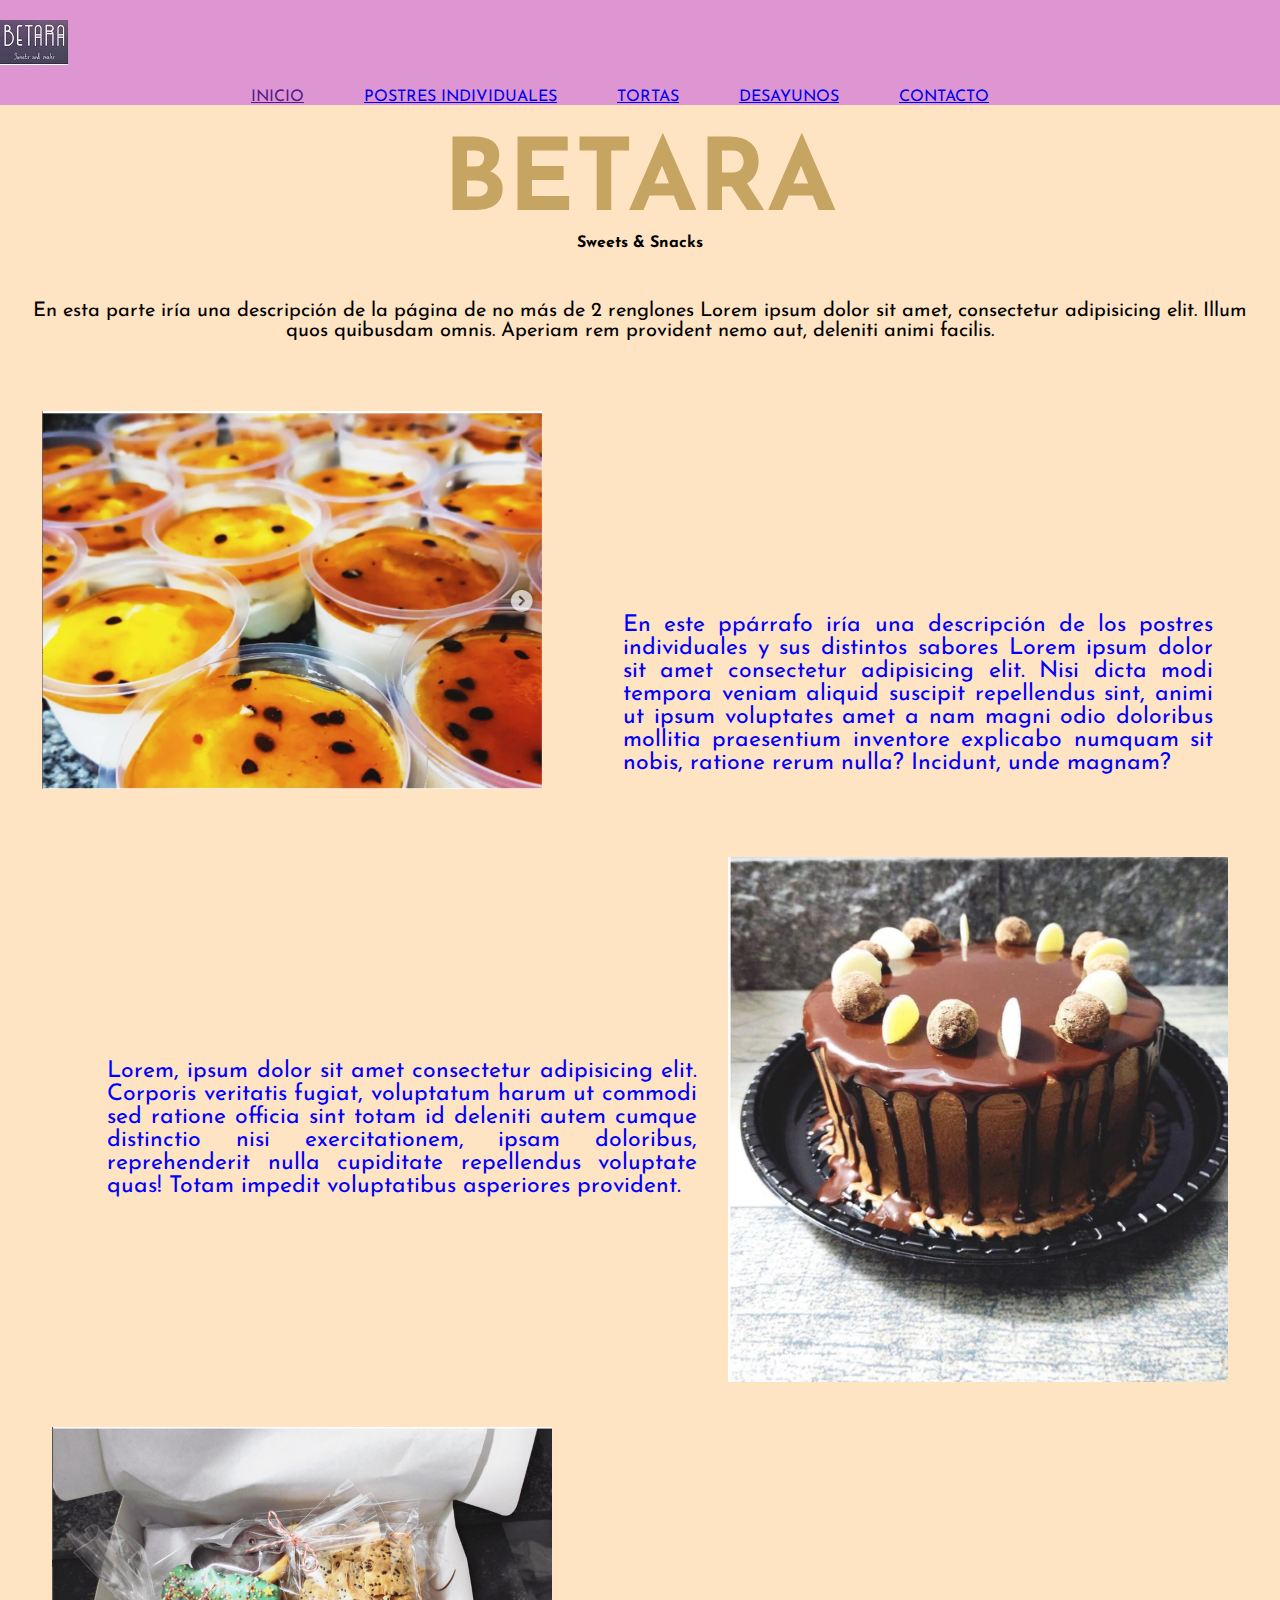
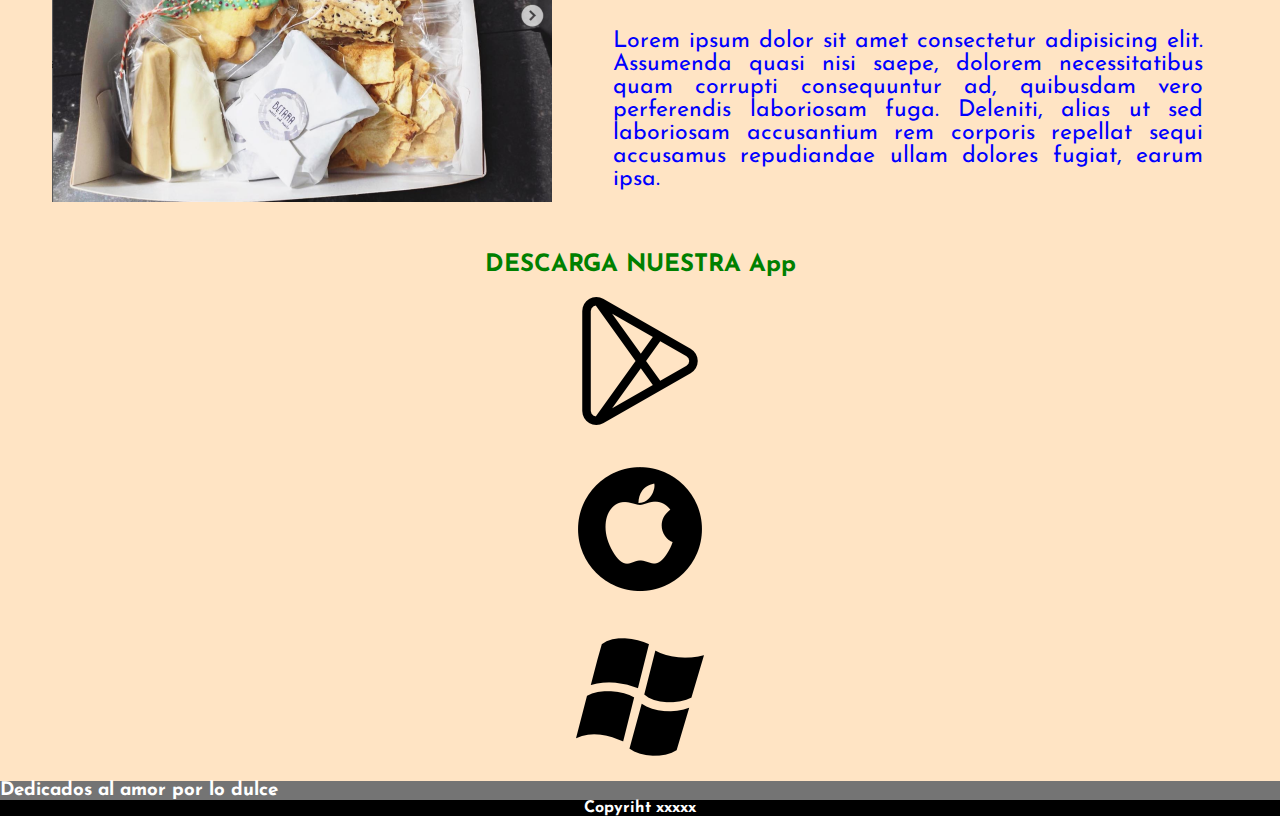
<file: index.html>
<!DOCTYPE html>
<html lang="es">
  <head>
    <meta charset="UTF-8" />
    <meta http-equiv="X-UA-Compatible" content="IE=edge" />
    <meta name="viewport" content="width=device-width, initial-scale=1.0" />
    <link
      rel="shortcut icon"
      href="imagenes/pasteleria.png"
      type="image/x-icon"
    />
    <!-- Fontawesome -->
    <link
      rel="stylesheet"
      href="https://cdnjs.cloudflare.com/ajax/libs/font-awesome/6.3.0/css/all.min.css"
      integrity="sha512-SzlrxWUlpfuzQ+pcUCosxcglQRNAq/DZjVsC0lE40xsADsfeQoEypE+enwcOiGjk/bSuGGKHEyjSoQ1zVisanQ=="
      crossorigin="anonymous"
      referrerpolicy="no-referrer"
    />
    <link rel="stylesheet" href="css/style.css" />
    <link
      href="https://fonts.googleapis.com/css2?family=Josefin+Sans:ital,wght@0,400;1,700&display=swap"
      rel="stylesheet"
    />
    <title>Betara</title>
  </head>
  <body id="fondo.pantalla">
    <header id="header_inicio">
      <a href="">
        <img src="imagenes/Logo-Betara.jpg" alt="Logo de Betara" />
      </a>
      <nav>
        <ul class="nav_list">
          <li><a href="">Inicio</a></li>
          <li><a href="pages/individuales.html">Postres Individuales</a></li>
          <li><a href="pages/tortas.html">Tortas</a></li>
          <li><a href="pages/desayunos.html">Desayunos</a></li>
          <li><a href="pages/contacto.html">Contacto</a></li>
        </ul>
      </nav>
    </header>
    <main>
      <section>
        <h1 class="titulo_betara">Betara</h1>
        <h4>Sweets & Snacks</h4>
        <section>
          <p class="parrafo-1">
            En esta parte iría una descripción de la página de no más de 2
            renglones Lorem ipsum dolor sit amet, consectetur adipisicing elit.
            Illum quos quibusdam omnis. Aperiam rem provident nemo aut, deleniti
            animi facilis.
          </p>
        </section>
        <div class="contenedor">
          <img
            class="imagen_izq"
            src="imagenes/foto_individual_maracuya.png"
            alt="Postre Maracuyá"
          />
          <p class="contenedor-1">
            En este ppárrafo iría una descripción de los postres individuales y
            sus distintos sabores Lorem ipsum dolor sit amet consectetur
            adipisicing elit. Nisi dicta modi tempora veniam aliquid suscipit
            repellendus sint, animi ut ipsum voluptates amet a nam magni odio
            doloribus mollitia praesentium inventore explicabo numquam sit
            nobis, ratione rerum nulla? Incidunt, unde magnam?
          </p>
        </div>
        <div class="contenedor">
          <p class="contenedor-1">
            Lorem, ipsum dolor sit amet consectetur adipisicing elit. Corporis
            veritatis fugiat, voluptatum harum ut commodi sed ratione officia
            sint totam id deleniti autem cumque distinctio nisi exercitationem,
            ipsam doloribus, reprehenderit nulla cupiditate repellendus
            voluptate quas! Totam impedit voluptatibus asperiores provident.
          </p>
          <img
            src="imagenes/foto_torta_chocolate.png"
            alt="Torta de Chocolate"
          />
        </div>
        <div class="contenedor">
          <img src="imagenes/foto_desayuno1.png" alt="Desayuno 1" />
          <p class="contenedor-1">
            Lorem ipsum dolor sit amet consectetur adipisicing elit. Assumenda
            quasi nisi saepe, dolorem necessitatibus quam corrupti consequuntur
            ad, quibusdam vero perferendis laboriosam fuga. Deleniti, alias ut
            sed laboriosam accusantium rem corporis repellat sequi accusamus
            repudiandae ullam dolores fugiat, earum ipsa.
          </p>
        </div>
      </section>
      <section class="imagenes-descargas">
        <h2>DESCARGA NUESTRA App</h2>
        <img src="imagenes/play-store (1).png" alt="Descarga Playstore" />
        <img src="imagenes/apple.png" alt="Descarga Apple" />
        <img src="imagenes/windows-logo.png" alt="Descarga Windows" />
      </section>
    </main>
    <footer>
      <div class="footer-1">
        <h3>Dedicados al amor por lo dulce</h3>
      </div>
      <div class="footer-3">
        <h4>Copyriht xxxxx</h4>
      </div>
      <div id="footer-2">
        <a href="https://www.instagram.com/betara.uy/" target="_blank"
          ><i class="fa-brands fa-instagram"></i
        ></a>
        <a href="https://m.facebook.com/" target="_blank"
          ><i class="fa-brands fa-square-facebook"></i
        ></a>
        <a href=""><i class="fa-brands fa-square-whatsapp"></i></a>
      </div>
    </footer>
  </body>
</html>
</file>
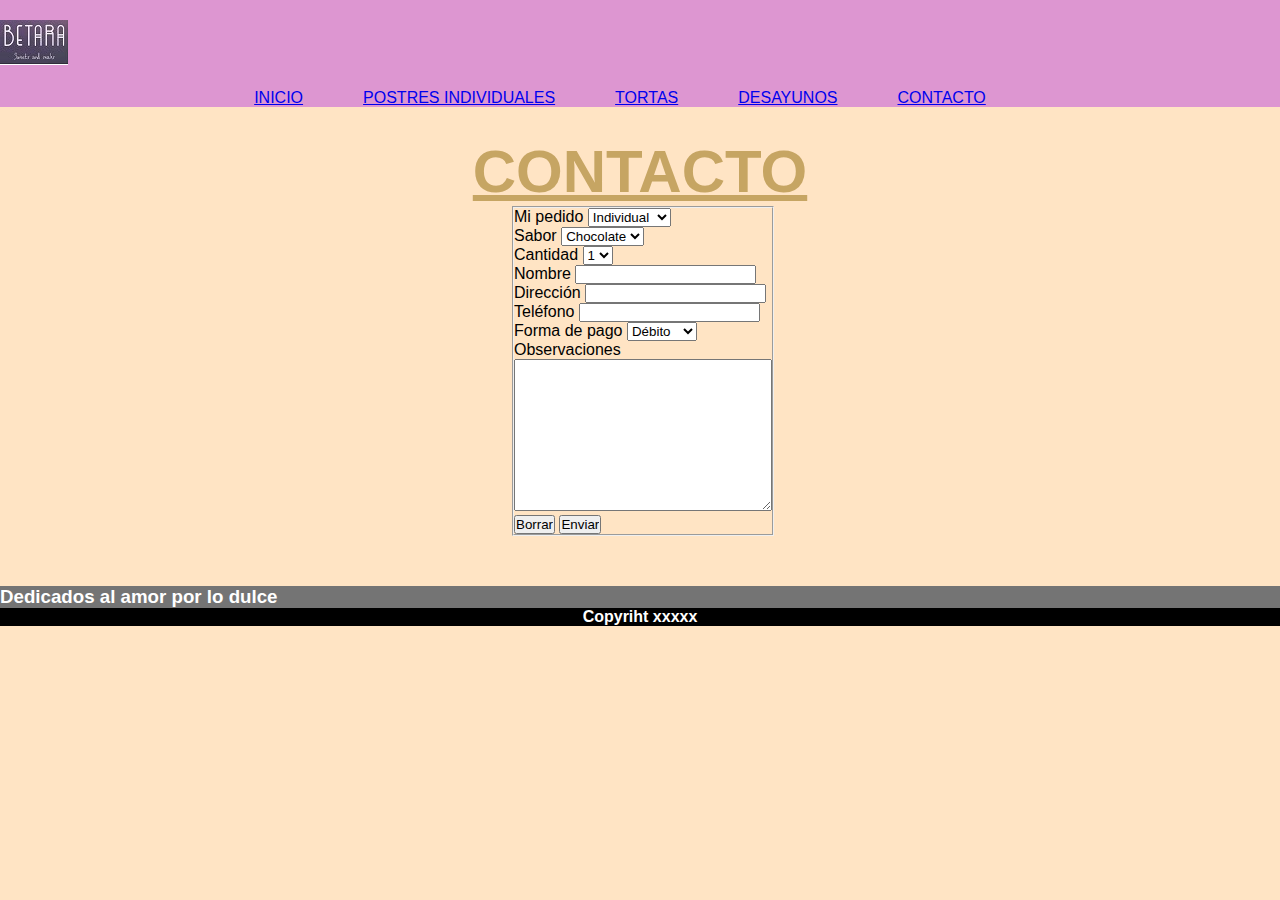
<file: pages/contacto.html>
<!DOCTYPE html>
<html lang="es">
  <head>
    <meta charset="UTF-8" />
    <meta http-equiv="X-UA-Compatible" content="IE=edge" />
    <meta name="viewport" content="width=device-width, initial-scale=1.0" />
    <link
      rel="shortcut icon"
      href="../imagenes/pasteleria.png"
      type="image/x-icon"
    />
    <!-- Fontawesome -->
    <link
      rel="stylesheet"
      href="https://cdnjs.cloudflare.com/ajax/libs/font-awesome/6.3.0/css/all.min.css"
      integrity="sha512-SzlrxWUlpfuzQ+pcUCosxcglQRNAq/DZjVsC0lE40xsADsfeQoEypE+enwcOiGjk/bSuGGKHEyjSoQ1zVisanQ=="
      crossorigin="anonymous"
      referrerpolicy="no-referrer"
    />
    <link rel="stylesheet" href="../css/style.css" />
    <title>Document</title>
  </head>
  <body>
    <header>
      <a href="">
        <img src="../imagenes/Logo-Betara.jpg" alt="Logo de Betara" />
      </a>
      <nav>
        <ul class="nav_list">
          <li><a href="../index.html">Inicio</a></li>
          <li><a href="individuales.html">Postres Individuales</a></li>
          <li><a href="tortas.html">Tortas</a></li>
          <li><a href="desayunos.html">Desayunos</a></li>
          <li><a href="contacto.html">Contacto</a></li>
        </ul>
      </nav>
    </header>
    <h1 class="titulocontacto">Contacto</h1>
    <main id="contenido_contacto">
      <section>
        <form action="">
          <fieldset>
            <div>
              <label for="Mi pedido">Mi pedido</label>
              <select name="Mi pedido" id="Mi pedido">
                <option value="I">Individual</option>
                <option value="T">Torta</option>
                <option value="D">Desayuno</option>
              </select>
              <div>
                <label for="Sabor">Sabor</label>
                <select name="Sabor" id="sabor">
                  <option value="C">Chocolate</option>
                  <option value="M">Maracuyá</option>
                  <option value="D">Durazno</option>
                </select>
                <div>
                  <label for="Cantidad">Cantidad</label>
                  <select name="Cantidad" id="Cantidad">
                    <option value="1">1</option>
                    <option value="2">2</option>
                    <option value="3">3</option>
                  </select>
                </div>
              </div>
            </div>
            <div>
              <label for=""></label>
            </div>
            <div>
              <label for="nombre">Nombre</label>
              <input type="text" name="nombre" />
            </div>
            <div>
              <label for="direccion">Dirección</label>
              <input type="text" name="dirección" />
            </div>
            <div>
              <label for="teléfono">Teléfono</label>
              <input type="number" name="Teléfono" />
            </div>
            <div>
              <label for="Forma de Pago">Forma de pago</label>
              <select name="Forma de Pago" id="Forma de pago">
                <option value="De">Débito</option>
                <option value="Cr">Crédito</option>
                <option value="Ef">Efectivo</option>
              </select>
              <div>
                <label for="Observaciones">Observaciones</label>
                <div>
                  <textarea
                    name="Observaciones"
                    id="Observaciones"
                    cols="30"
                    rows="10"
                  ></textarea>
                </div>
                <div>
                  <input type="reset" value="Borrar" />
                  <input type="submit" value="Enviar" />
                </div>
              </div>
            </div>
          </fieldset>
        </form>
      </section>
    </main>
    <footer>
      <div class="footer-1">
        <h3>Dedicados al amor por lo dulce</h3>
      </div>
      <div class="footer-3">
        <h4>Copyriht xxxxx</h4>
      </div>
      <div id="footer-2">
        <a href="https://www.instagram.com/betara.uy/" target="_blank"
          ><i class="fa-brands fa-instagram"></i
        ></a>
        <a href="https://m.facebook.com/" target="_blank"
          ><i class="fa-brands fa-square-facebook"></i
        ></a>
        <a href=""><i class="fa-brands fa-square-whatsapp"></i></a>
      </div>
    </footer>
  </body>
</html>
</file>
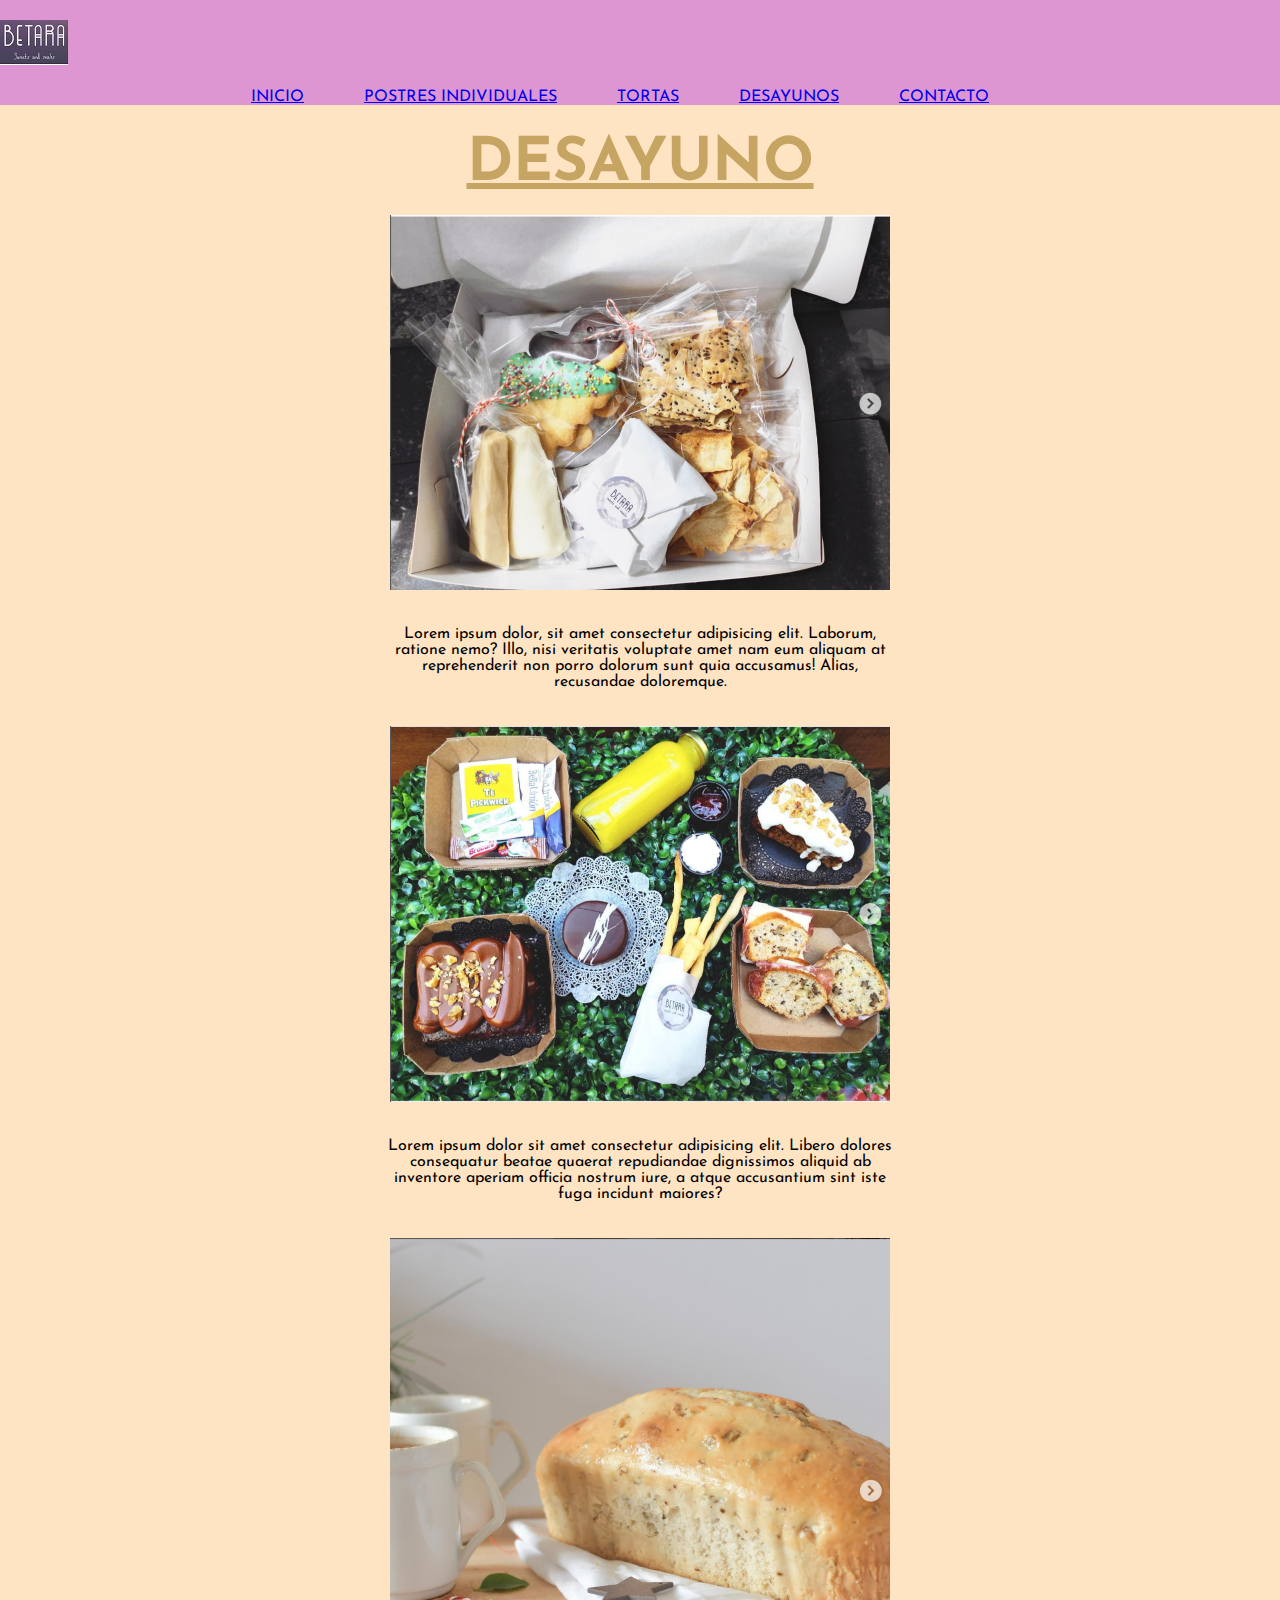
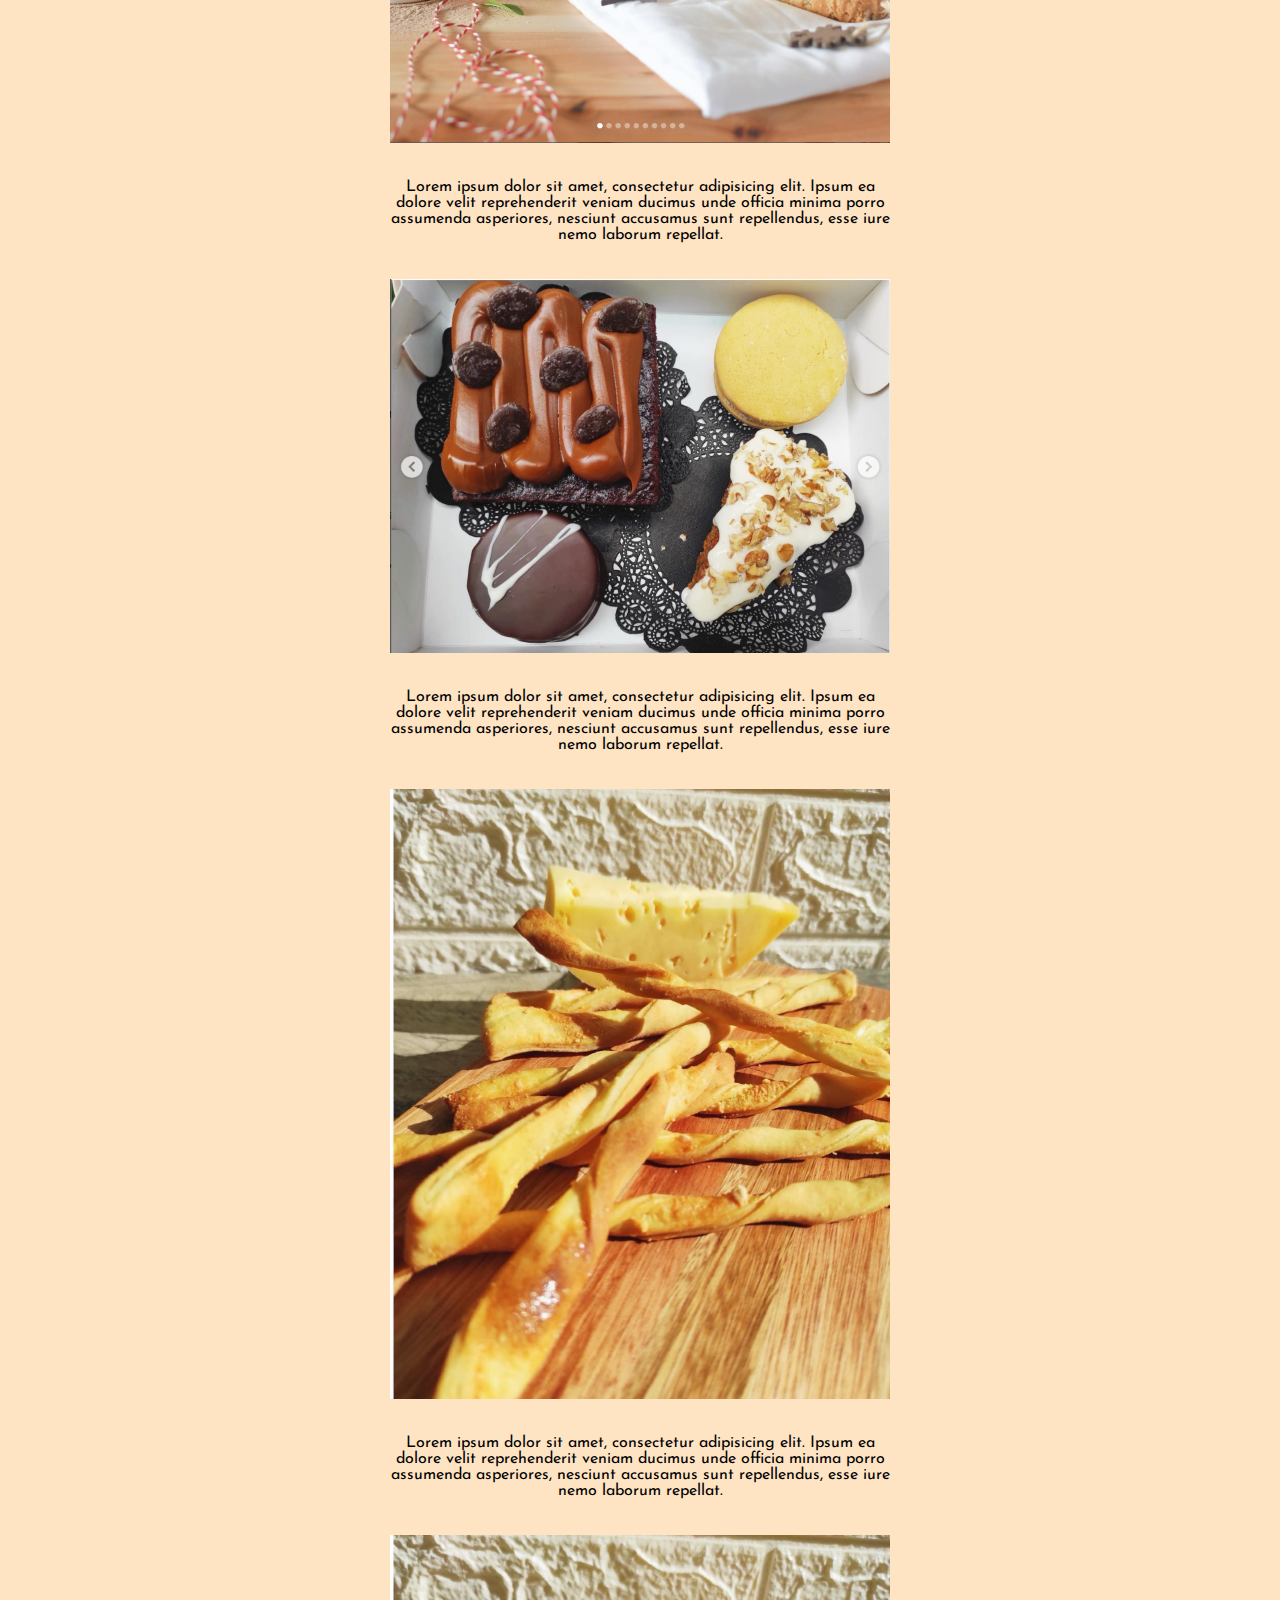
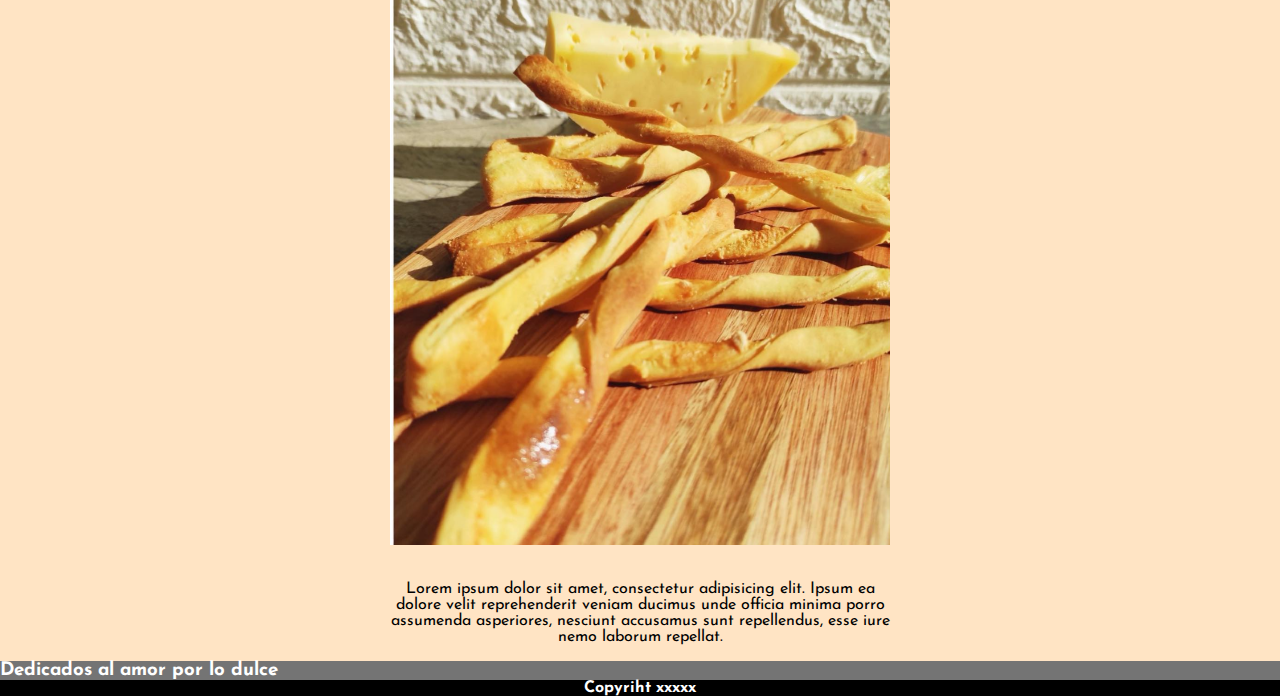
<file: pages/desayunos.html>
<!DOCTYPE html>
<html lang="es">
  <head>
    <meta charset="UTF-8" />
    <meta http-equiv="X-UA-Compatible" content="IE=edge" />
    <meta name="viewport" content="width=device-width, initial-scale=1.0" />
    <link
      rel="shortcut icon"
      href="imagenes/pasteleria.png"
      type="image/x-icon"
    />
    <!-- Fontawesome -->
    <link
      rel="stylesheet"
      href="https://cdnjs.cloudflare.com/ajax/libs/font-awesome/6.3.0/css/all.min.css"
      integrity="sha512-SzlrxWUlpfuzQ+pcUCosxcglQRNAq/DZjVsC0lE40xsADsfeQoEypE+enwcOiGjk/bSuGGKHEyjSoQ1zVisanQ=="
      crossorigin="anonymous"
      referrerpolicy="no-referrer"
    />
    <link rel="stylesheet" href="../css/style.css" />
    <link
      href="https://fonts.googleapis.com/css2?family=Josefin+Sans:ital,wght@0,400;1,700&display=swap"
      rel="stylesheet"
    />
    <title>Betara</title>
  </head>
  <body>
    <header>
      <a href="">
        <img src="../imagenes/Logo-Betara.jpg" alt="Logo de Betara" />
      </a>
      <nav>
        <ul class="nav_list">
          <li><a href="../index.html">Inicio</a></li>
          <li><a href="individuales.html">Postres Individuales</a></li>
          <li><a href="tortas.html">Tortas</a></li>
          <li><a href="pages/desayunos.html">Desayunos</a></li>
          <li><a href="contacto.html">Contacto</a></li>
        </ul>
      </nav>
    </header>
    <main class="main_desayunos">
      <h1 class="titulodesayuno">Desayuno</h1>
      <img src="../imagenes/foto_desayuno1.png" alt="" />
      <p>
        Lorem ipsum dolor, sit amet consectetur adipisicing elit. Laborum,
        ratione nemo? Illo, nisi veritatis voluptate amet nam eum aliquam at
        reprehenderit non porro dolorum sunt quia accusamus! Alias, recusandae
        doloremque.
      </p>
      <img src="../imagenes/foto_desayuno2.png" alt="" />
      <p>
        Lorem ipsum dolor sit amet consectetur adipisicing elit. Libero dolores
        consequatur beatae quaerat repudiandae dignissimos aliquid ab inventore
        aperiam officia nostrum iure, a atque accusantium sint iste fuga
        incidunt maiores?
      </p>
      <img src="../imagenes/foto_desayuno3.png" alt="" />
      <p>
        Lorem ipsum dolor sit amet, consectetur adipisicing elit. Ipsum ea
        dolore velit reprehenderit veniam ducimus unde officia minima porro
        assumenda asperiores, nesciunt accusamus sunt repellendus, esse iure
        nemo laborum repellat.
      </p>
      <img src="../imagenes/foto_desayuno4.png" alt="" />
      <p>
        Lorem ipsum dolor sit amet, consectetur adipisicing elit. Ipsum ea
        dolore velit reprehenderit veniam ducimus unde officia minima porro
        assumenda asperiores, nesciunt accusamus sunt repellendus, esse iure
        nemo laborum repellat.
      </p>
      <img src="../imagenes/foto_desayuno5.png" alt="" />
      <p>
        Lorem ipsum dolor sit amet, consectetur adipisicing elit. Ipsum ea
        dolore velit reprehenderit veniam ducimus unde officia minima porro
        assumenda asperiores, nesciunt accusamus sunt repellendus, esse iure
        nemo laborum repellat.
      </p>
      <img src="../imagenes/foto_desayuno5.png" alt="" />
      <p>
        Lorem ipsum dolor sit amet, consectetur adipisicing elit. Ipsum ea
        dolore velit reprehenderit veniam ducimus unde officia minima porro
        assumenda asperiores, nesciunt accusamus sunt repellendus, esse iure
        nemo laborum repellat.
      </p>
    </main>
    <footer>
      <div class="footer-1">
        <h3>Dedicados al amor por lo dulce</h3>
      </div>
      <div class="footer-3">
        <h4>Copyriht xxxxx</h4>
      </div>
      <div id="footer-2">
        <a href="https://www.instagram.com/betara.uy/" target="_blank"
          ><i class="fa-brands fa-instagram"></i
        ></a>
        <a href="https://m.facebook.com/" target="_blank"
          ><i class="fa-brands fa-square-facebook"></i
        ></a>
        <a href=""><i class="fa-brands fa-square-whatsapp"></i></a>
      </div>
    </footer>
  </body>
</html>
</file>
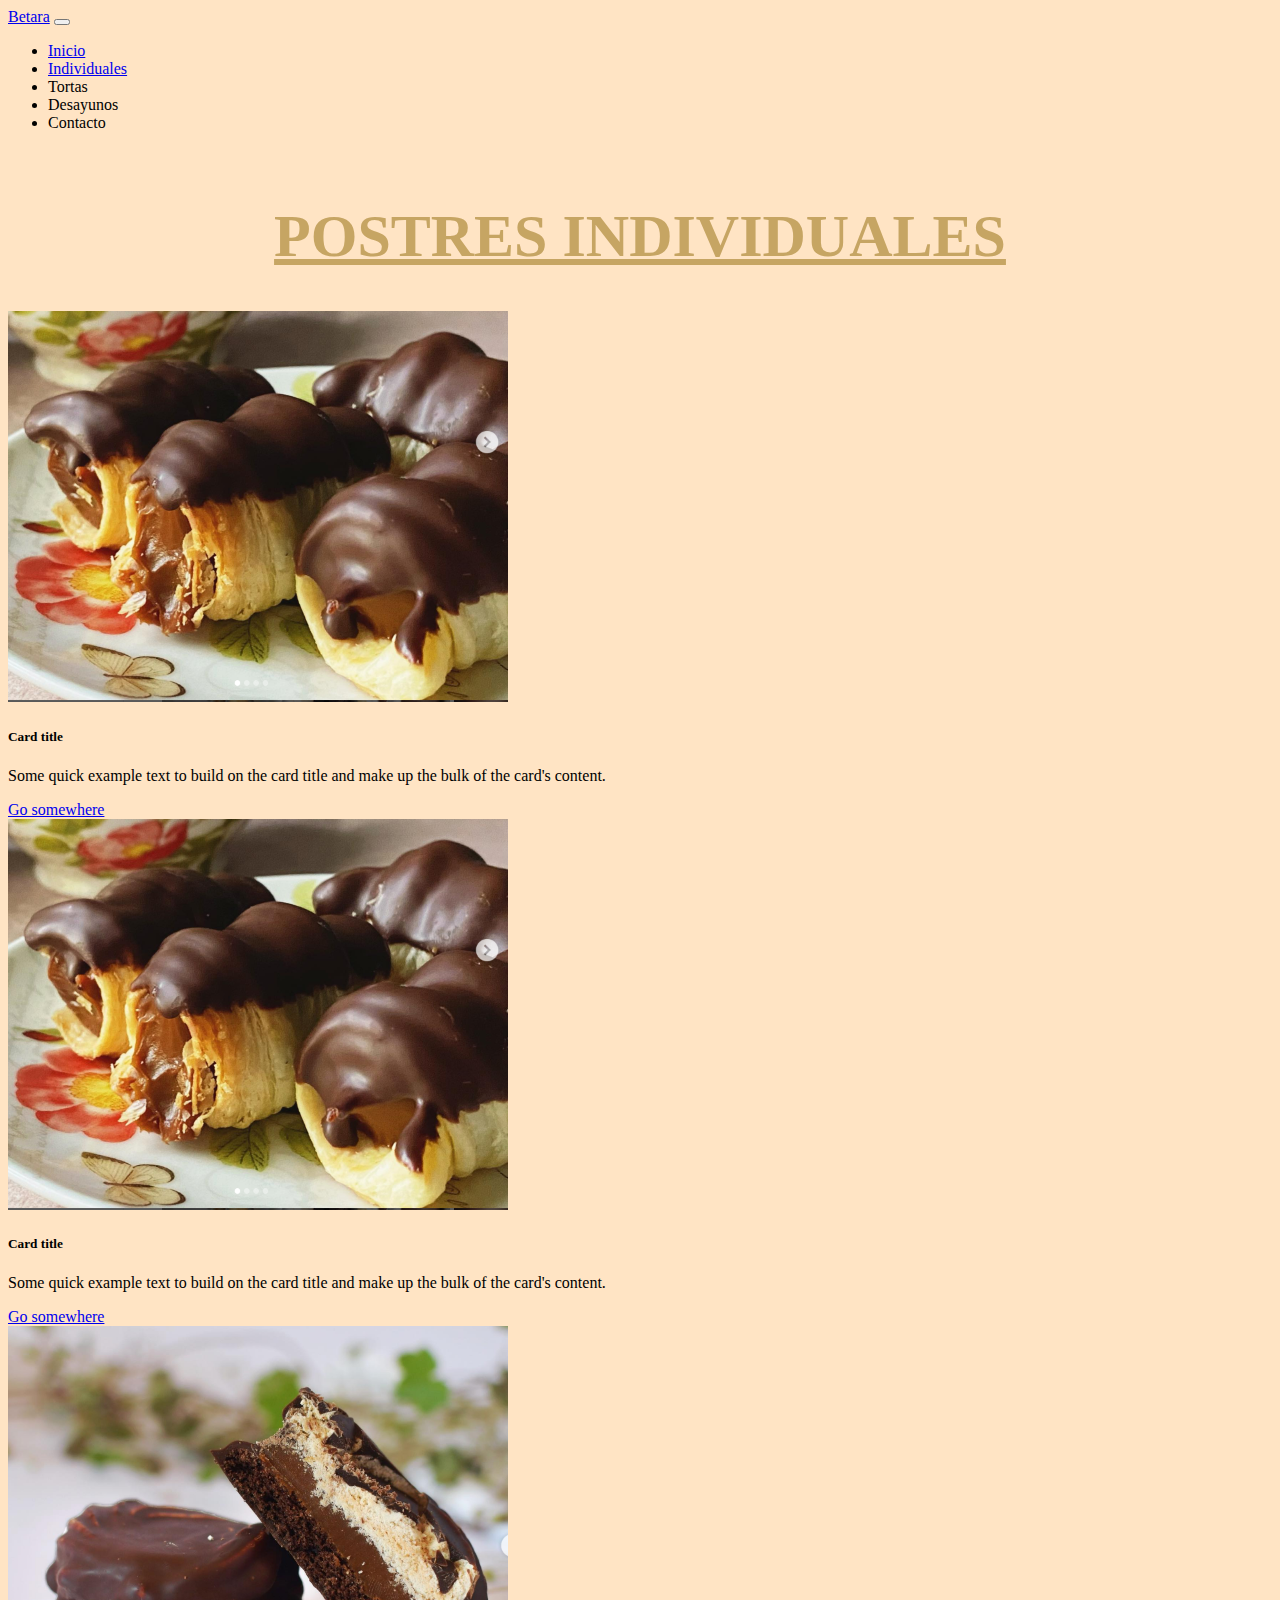
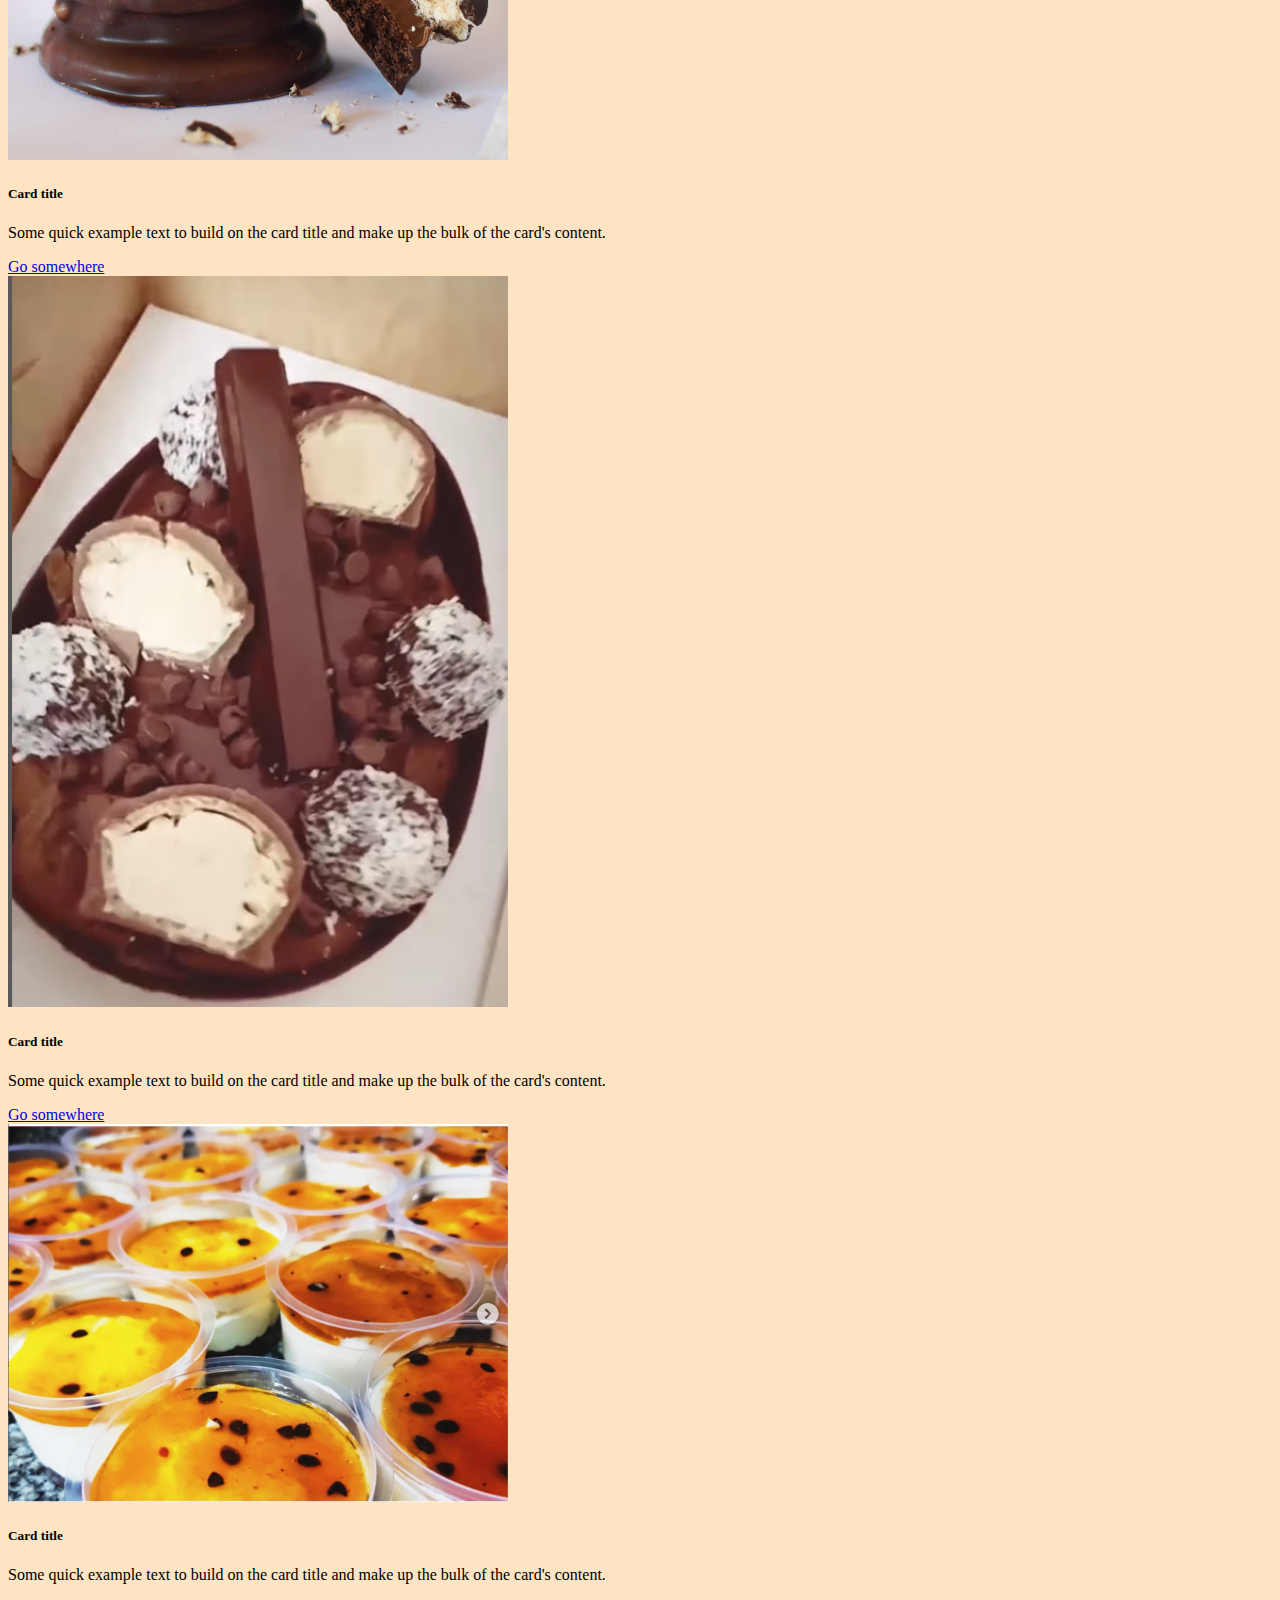
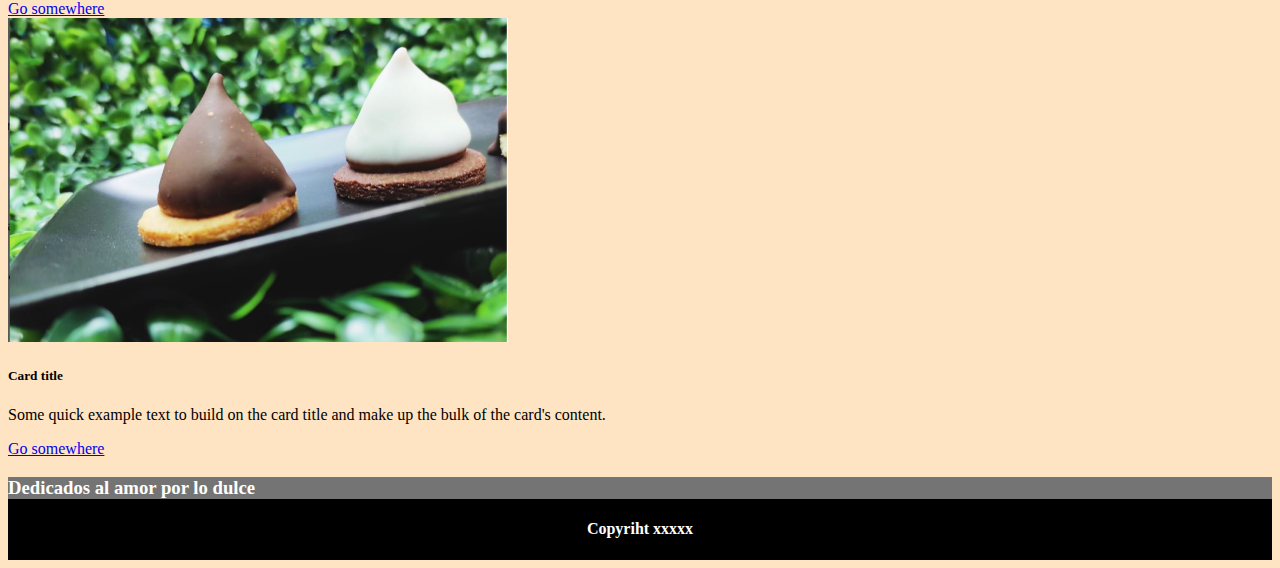
<file: pages/individuales.html>
<!DOCTYPE html>
<html lang="es">
  <head>
    <meta charset="UTF-8" />
    <meta http-equiv="X-UA-Compatible" content="IE=edge" />
    <meta name="viewport" content="width=device-width, initial-scale=1.0" />
    <link
      href="https://cdn.jsdelivr.net/npm/bootstrap@5.3.0-alpha3/dist/css/bootstrap.min.css"
      rel="stylesheet"
      integrity="sha384-KK94CHFLLe+nY2dmCWGMq91rCGa5gtU4mk92HdvYe+M/SXH301p5ILy+dN9+nJOZ"
      crossorigin="anonymous"
    />
    <link rel="stylesheet" href="../css/style2.css" />
    <title>Document</title>
  </head>
  <body>
    <header>
      <nav class="navbar navbar-expand-lg bg-primary" data-bs-theme="dark">
        <div class="container">
          <a class="navbar-brand" href="#">Betara</a>
          <button
            class="navbar-toggler"
            type="button"
            data-bs-toggle="collapse"
            data-bs-target="#navbarSupportedContent"
            aria-controls="navbarSupportedContent"
            aria-expanded="false"
            aria-label="Toggle navigation"
          >
            <span class="navbar-toggler-icon"></span>
          </button>
          <div class="collapse navbar-collapse" id="navbarSupportedContent">
            <ul class="navbar-nav ms-auto mb-2 mb-lg-0">
              <li class="nav-item">
                <a class="nav-link" aria-current="page" href="#">Inicio</a>
              </li>
              <li class="nav-item">
                <a class="nav-link" href="#">Individuales</a>
              </li>
              <li class="nav-item">
                <a class="nav-link">Tortas</a>
              </li>
              <li class="nav-item">
                <a class="nav-link">Desayunos</a>
              </li>
              <li class="nav-item">
                <a class="nav-link">Contacto</a>
              </li>
            </ul>
          </div>
        </div>
      </nav>
    </header>
    <main>
      <h1>Postres individuales</h1>
      <section>
        <div class="contanier">
          <div class="row">
            <div class="col-md-2 col-sm-4">
              <div class="card">
                <img
                  src="../imagenes/foto_individual_cañoncito.png"
                  class="card-img-top"
                  alt="..."
                />
                <div class="card-body">
                  <h5 class="card-title">Card title</h5>
                  <p class="card-text">
                    Some quick example text to build on the card title and make
                    up the bulk of the card's content.
                  </p>
                  <a href="#" class="btn btn-primary">Go somewhere</a>
                </div>
              </div>
            </div>
            <div class="col-md-2 col-sm-4">
              <div class="card">
                <img
                  src="../imagenes/foto_individual_cañoncito.png"
                  class="card-img-top"
                  alt="..."
                />
                <div class="card-body">
                  <h5 class="card-title">Card title</h5>
                  <p class="card-text">
                    Some quick example text to build on the card title and make
                    up the bulk of the card's content.
                  </p>
                  <a href="#" class="btn btn-primary">Go somewhere</a>
                </div>
              </div>
            </div>
            <div class="col-md-2 col-sm-4">
              <div class="card">
                <img
                  src="../imagenes/foto_alfajor_merengue.png"
                  class="card-img-top"
                  alt="..."
                />
                <div class="card-body">
                  <h5 class="card-title">Card title</h5>
                  <p class="card-text">
                    Some quick example text to build on the card title and make
                    up the bulk of the card's content.
                  </p>
                  <a href="#" class="btn btn-primary">Go somewhere</a>
                </div>
              </div>
            </div>
            <div class="col-md-2 col-sm-4">
              <div class="card">
                <img
                  src="../imagenes/foto_individual_huevo.png"
                  class="card-img-top"
                  alt="..."
                />
                <div class="card-body">
                  <h5 class="card-title">Card title</h5>
                  <p class="card-text">
                    Some quick example text to build on the card title and make
                    up the bulk of the card's content.
                  </p>
                  <a href="#" class="btn btn-primary">Go somewhere</a>
                </div>
              </div>
            </div>
            <div class="col-md-2 col-sm-4">
              <div class="card">
                <img
                  src="../imagenes/foto_individual_maracuya.png"
                  class="card-img-top"
                  alt="..."
                />
                <div class="card-body">
                  <h5 class="card-title">Card title</h5>
                  <p class="card-text">
                    Some quick example text to build on the card title and make
                    up the bulk of the card's content.
                  </p>
                  <a href="#" class="btn btn-primary">Go somewhere</a>
                </div>
              </div>
            </div>
            <div class="col-md-2 col-sm-4">
              <div class="card">
                <img
                  src="../imagenes/foto_individual_pinitos.png"
                  class="card-img-top"
                  alt="..."
                />
                <div class="card-body">
                  <h5 class="card-title">Card title</h5>
                  <p class="card-text">
                    Some quick example text to build on the card title and make
                    up the bulk of the card's content.
                  </p>
                  <a href="#" class="btn btn-primary">Go somewhere</a>
                </div>
              </div>
            </div>
          </div>
        </div>
      </section>
    </main>
    <footer>
      <div class="footer-1">
        <h3>Dedicados al amor por lo dulce</h3>
      </div>
      <div class="footer-3">
        <h4>Copyriht xxxxx</h4>
      </div>
      <div id="footer-2">
        <a href="https://www.instagram.com/betara.uy/" target="_blank"
          ><i class="fa-brands fa-instagram"></i
        ></a>
        <a href="https://m.facebook.com/" target="_blank"
          ><i class="fa-brands fa-square-facebook"></i
        ></a>
        <a href=""><i class="fa-brands fa-square-whatsapp"></i></a>
      </div>
    </footer>
    <script
      src="https://cdn.jsdelivr.net/npm/bootstrap@5.3.0-alpha3/dist/js/bootstrap.bundle.min.js"
      integrity="sha384-ENjdO4Dr2bkBIFxQpeoTz1HIcje39Wm4jDKdf19U8gI4ddQ3GYNS7NTKfAdVQSZe"
      crossorigin="anonymous"
    ></script>
  </body>
</html>
</file>
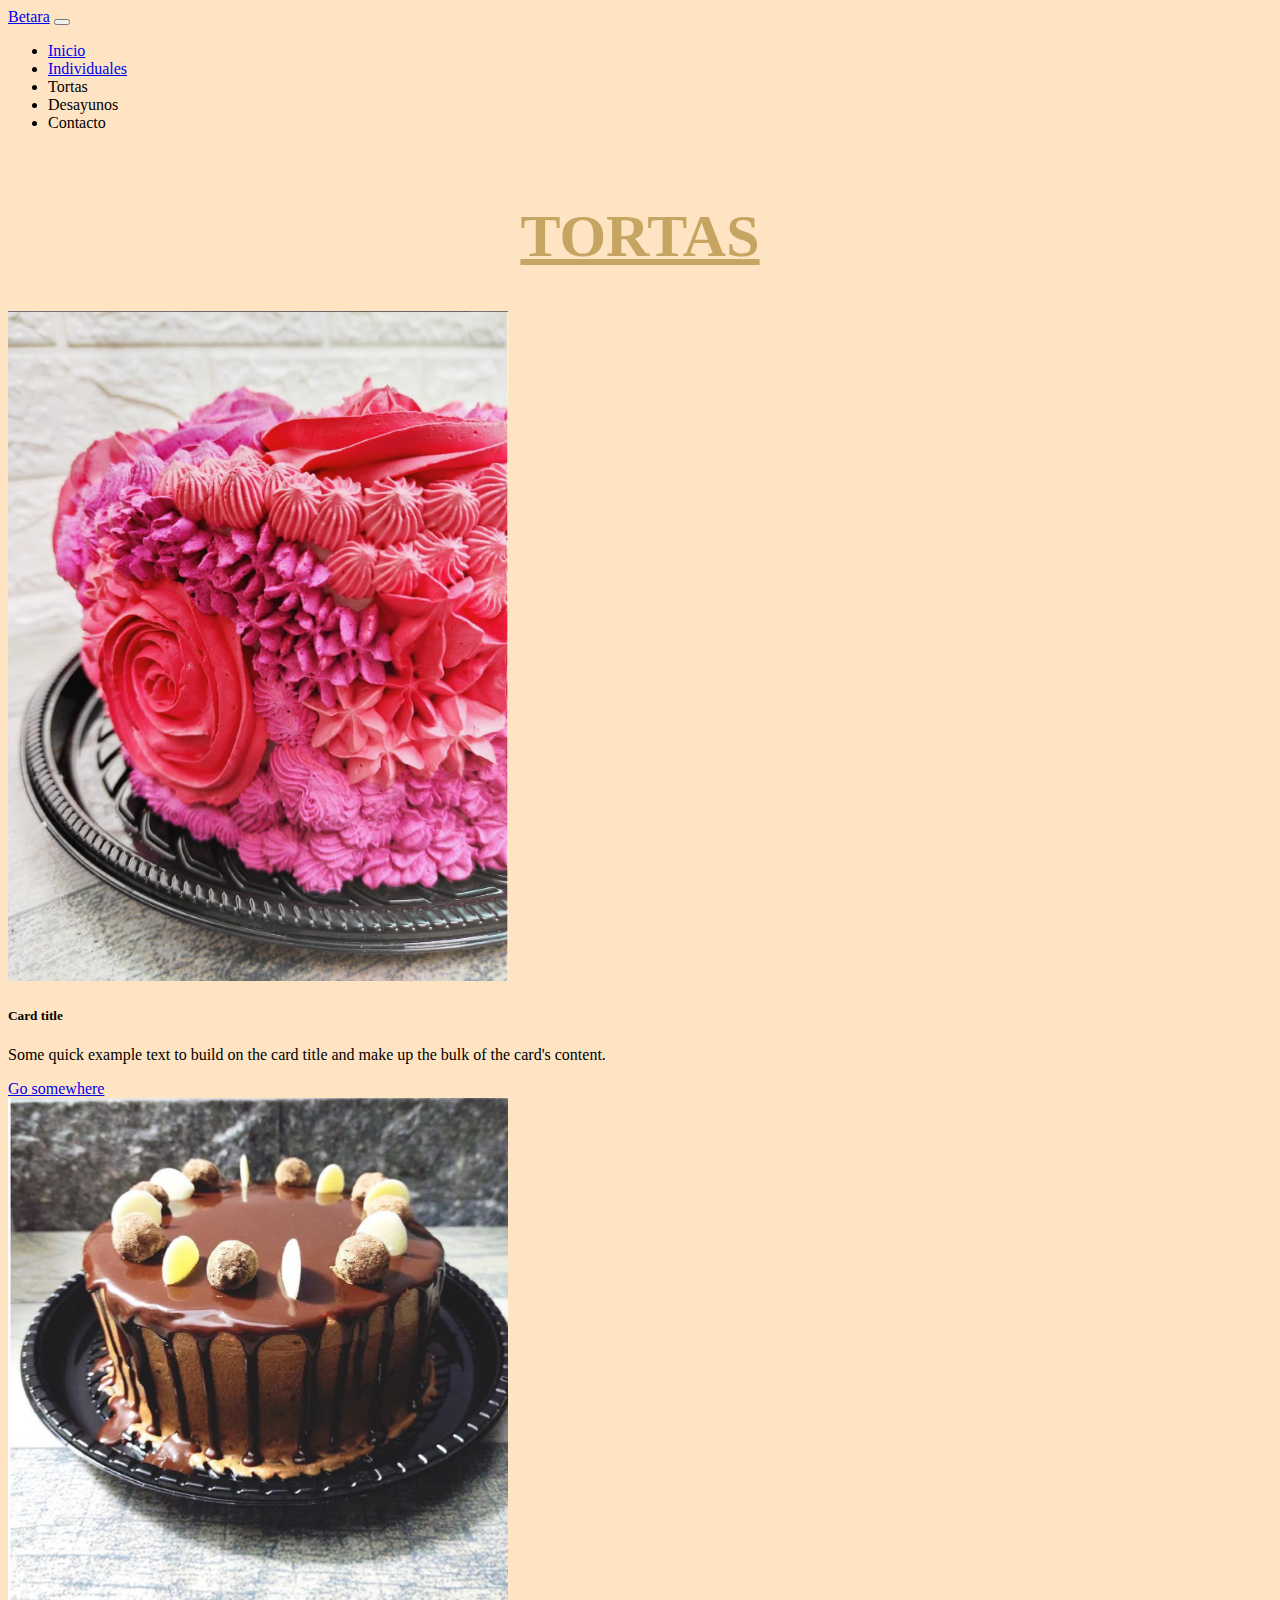
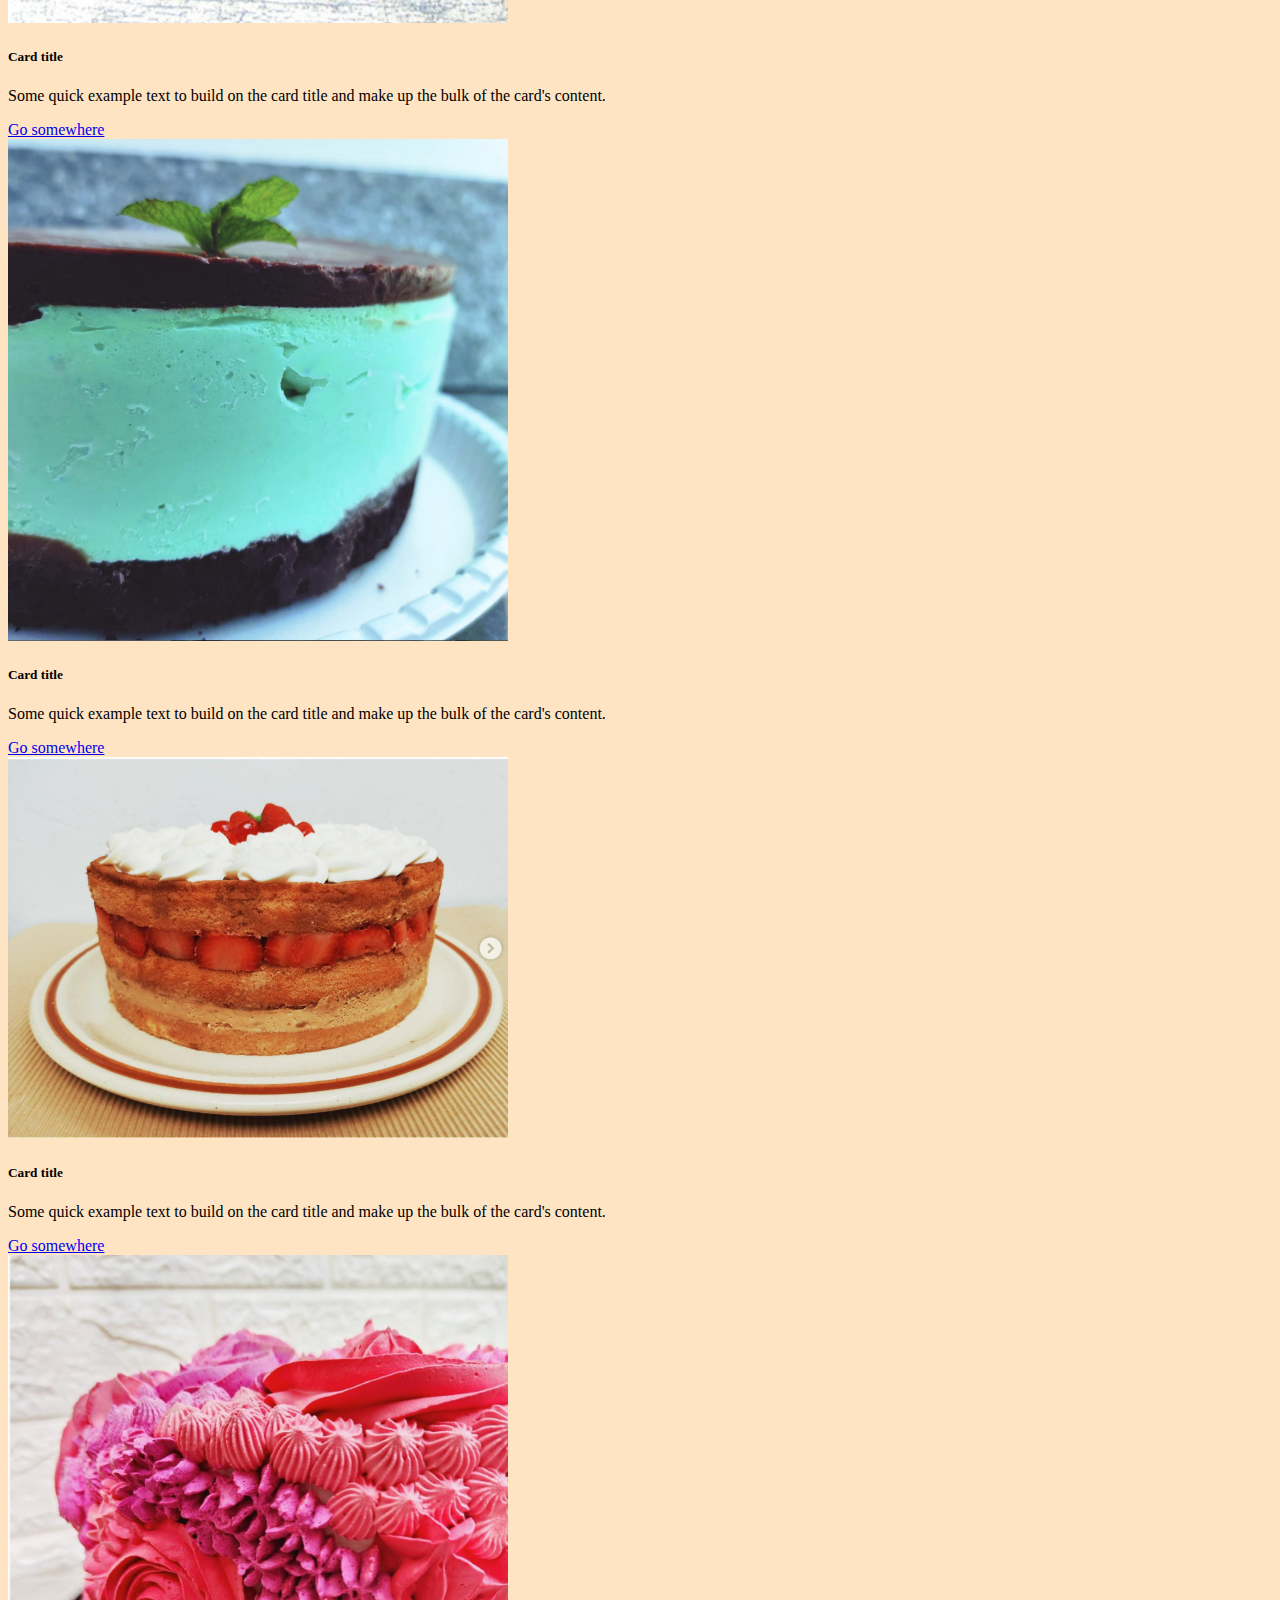
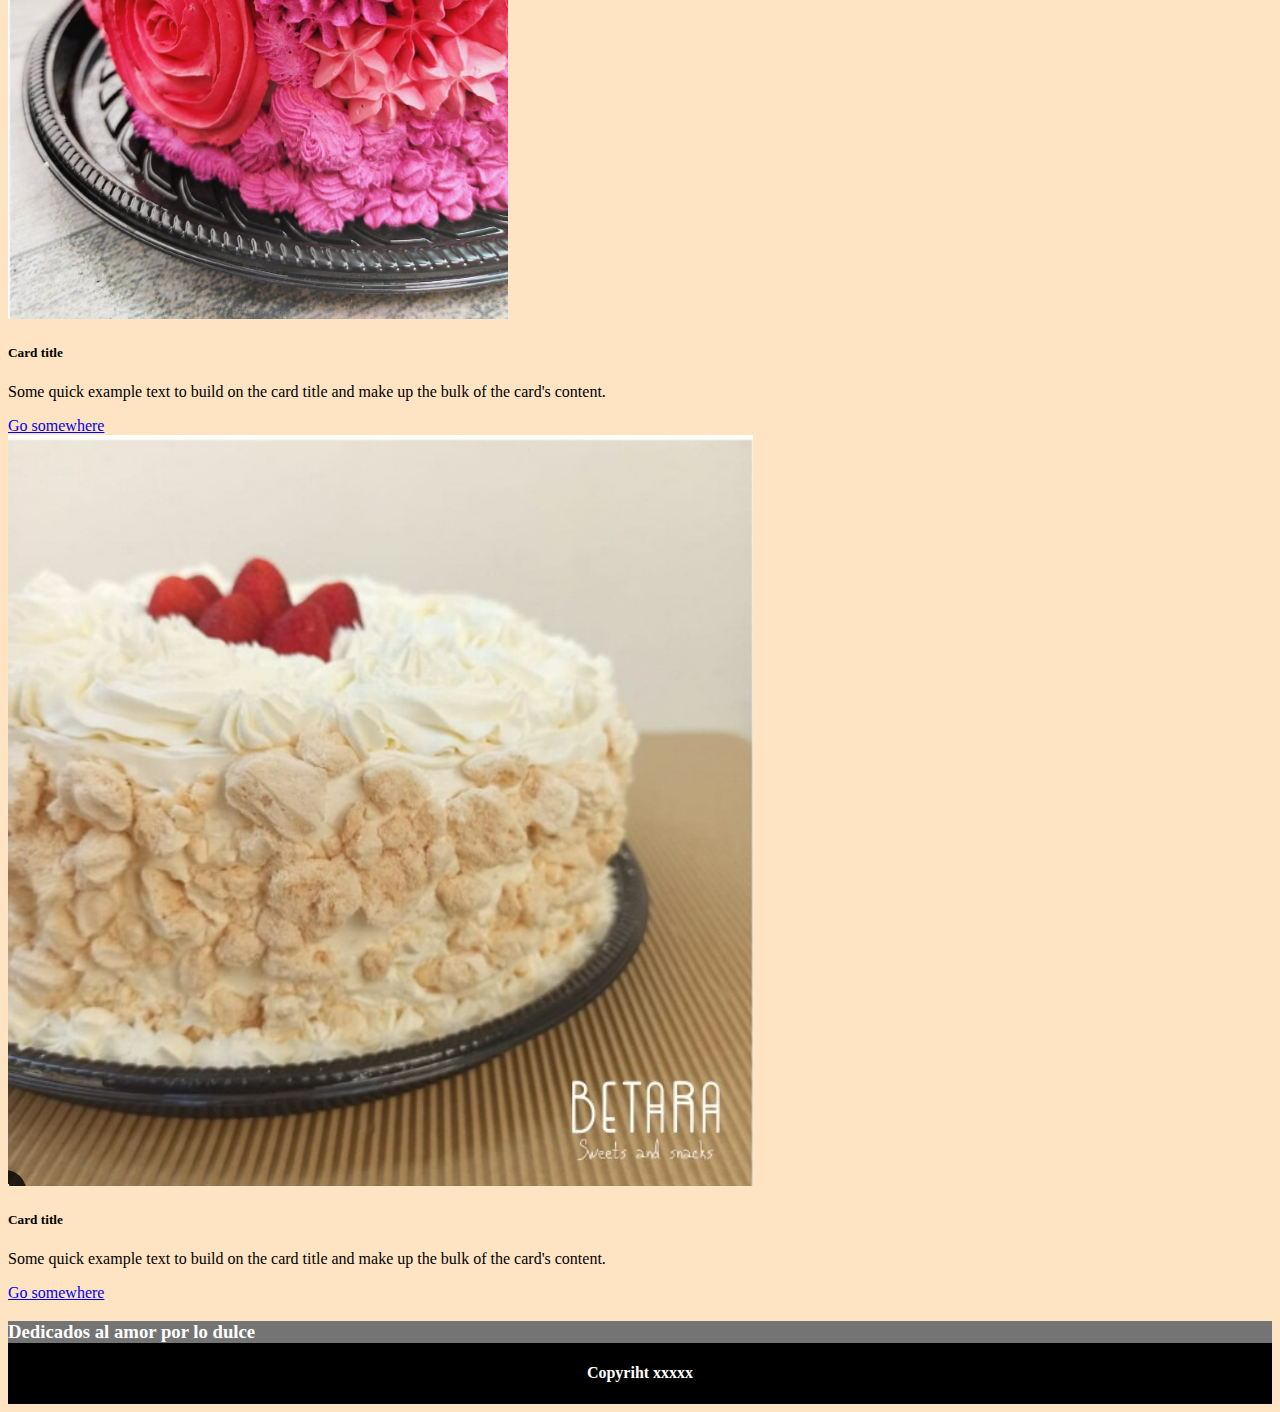
<file: pages/tortas.html>
<!DOCTYPE html>
<html lang="es">
  <head>
    <meta charset="UTF-8" />
    <meta http-equiv="X-UA-Compatible" content="IE=edge" />
    <meta name="viewport" content="width=device-width, initial-scale=1.0" />
    <link
      href="https://cdn.jsdelivr.net/npm/bootstrap@5.3.0-alpha3/dist/css/bootstrap.min.css"
      rel="stylesheet"
      integrity="sha384-KK94CHFLLe+nY2dmCWGMq91rCGa5gtU4mk92HdvYe+M/SXH301p5ILy+dN9+nJOZ"
      crossorigin="anonymous"
    />
    <link rel="stylesheet" href="../css/style2.css" />
    <title>Document</title>
  </head>
  <body>
    <header>
      <nav class="navbar navbar-expand-lg bg-primary" data-bs-theme="dark">
        <div class="container">
          <a class="navbar-brand" href="#">Betara</a>
          <button
            class="navbar-toggler"
            type="button"
            data-bs-toggle="collapse"
            data-bs-target="#navbarSupportedContent"
            aria-controls="navbarSupportedContent"
            aria-expanded="false"
            aria-label="Toggle navigation"
          >
            <span class="navbar-toggler-icon"></span>
          </button>
          <div class="collapse navbar-collapse" id="navbarSupportedContent">
            <ul class="navbar-nav ms-auto mb-2 mb-lg-0">
              <li class="nav-item">
                <a class="nav-link" aria-current="page" href="#">Inicio</a>
              </li>
              <li class="nav-item">
                <a class="nav-link" href="#">Individuales</a>
              </li>
              <li class="nav-item">
                <a class="nav-link active">Tortas</a>
              </li>
              <li class="nav-item">
                <a class="nav-link">Desayunos</a>
              </li>
              <li class="nav-item">
                <a class="nav-link">Contacto</a>
              </li>
            </ul>
          </div>
        </div>
      </nav>
    </header>
    <main>
      <h1>Tortas</h1>
      <section>
        <div class="contanier">
          <div class="row">
            <div class="col-md-2 col-sm-4">
              <div class="card">
                <img
                  src="../imagenes/foto_torta3.png"
                  class="card-img-top"
                  alt="..."
                />
                <div class="card-body">
                  <h5 class="card-title">Card title</h5>
                  <p class="card-text">
                    Some quick example text to build on the card title and make
                    up the bulk of the card's content.
                  </p>
                  <a href="#" class="btn btn-primary">Go somewhere</a>
                </div>
              </div>
            </div>
            <div class="col-md-2 col-sm-4">
              <div class="card">
                <img
                  src="../imagenes/foto_torta_chocolate.png"
                  class="card-img-top"
                  alt="..."
                />
                <div class="card-body">
                  <h5 class="card-title">Card title</h5>
                  <p class="card-text">
                    Some quick example text to build on the card title and make
                    up the bulk of the card's content.
                  </p>
                  <a href="#" class="btn btn-primary">Go somewhere</a>
                </div>
              </div>
            </div>
            <div class="col-md-2 col-sm-4">
              <div class="card">
                <img
                  src="../imagenes/foto_torta_menta.png"
                  class="card-img-top"
                  alt="..."
                />
                <div class="card-body">
                  <h5 class="card-title">Card title</h5>
                  <p class="card-text">
                    Some quick example text to build on the card title and make
                    up the bulk of the card's content.
                  </p>
                  <a href="#" class="btn btn-primary">Go somewhere</a>
                </div>
              </div>
            </div>
            <div class="col-md-2 col-sm-4">
              <div class="card">
                <img
                  src="../imagenes/foto_torta_progreso.png"
                  class="card-img-top"
                  alt="..."
                />
                <div class="card-body">
                  <h5 class="card-title">Card title</h5>
                  <p class="card-text">
                    Some quick example text to build on the card title and make
                    up the bulk of the card's content.
                  </p>
                  <a href="#" class="btn btn-primary">Go somewhere</a>
                </div>
              </div>
            </div>
            <div class="col-md-2 col-sm-4">
              <div class="card">
                <img
                  src="../imagenes/foto_torta_rosa.png"
                  class="card-img-top"
                  alt="..."
                />
                <div class="card-body">
                  <h5 class="card-title">Card title</h5>
                  <p class="card-text">
                    Some quick example text to build on the card title and make
                    up the bulk of the card's content.
                  </p>
                  <a href="#" class="btn btn-primary">Go somewhere</a>
                </div>
              </div>
            </div>
            <div class="col-md-2 col-sm-4">
              <div class="card">
                <img
                  src="../imagenes/foto_torta_chaja.png"
                  class="card-img-top"
                  alt="..."
                />
                <div class="card-body">
                  <h5 class="card-title">Card title</h5>
                  <p class="card-text">
                    Some quick example text to build on the card title and make
                    up the bulk of the card's content.
                  </p>
                  <a href="#" class="btn btn-primary">Go somewhere</a>
                </div>
              </div>
            </div>
          </div>
        </div>
      </section>
    </main>
    <footer>
      <div class="footer-1">
        <h3>Dedicados al amor por lo dulce</h3>
      </div>
      <div class="footer-3">
        <h4>Copyriht xxxxx</h4>
      </div>
      <div id="footer-2">
        <a href="https://www.instagram.com/betara.uy/" target="_blank"
          ><i class="fa-brands fa-instagram"></i
        ></a>
        <a href="https://m.facebook.com/" target="_blank"
          ><i class="fa-brands fa-square-facebook"></i
        ></a>
        <a href=""><i class="fa-brands fa-square-whatsapp"></i></a>
      </div>
    </footer>
    <script
      src="https://cdn.jsdelivr.net/npm/bootstrap@5.3.0-alpha3/dist/js/bootstrap.bundle.min.js"
      integrity="sha384-ENjdO4Dr2bkBIFxQpeoTz1HIcje39Wm4jDKdf19U8gI4ddQ3GYNS7NTKfAdVQSZe"
      crossorigin="anonymous"
    ></script>
  </body>
</html>
</file>
<file: css/style.css>
h1 {
  color: rgba(165, 128, 42, 0.63);
  text-transform: uppercase;
  text-align-last: center;
  border: 30px;
  padding: 30px 30px 0 30px;
  font-size: 100px;
  margin-bottom: o;
}
h4 {
  text-align: center;
  margin-top: 0;
}
section p {
  color: blue;
}

section h2 {
  color: green;
  text-align: center;
}
.imagenes-descargas {
  display: flex;
  flex-direction: column;
  align-items: center;
  justify-content: center;
  text-align: center;
}

#header_inicio header {
  display: flex;
  align-items: center;
}

a {
  margin-right: 20px;
}

nav {
  margin-left: auto;
}

.nav_list {
  list-style: none;
  margin: 0;
  padding: 0;
  display: flex;
  align-items: center;
  justify-content: center;
}

.nav_list li {
  margin: 0 20px;
}

.nav_list li:first-child {
  margin-left: 0;
}

#colores {
  color: brown;
}
body {
  font-family: "Josefin Sans", sans-serif;
  background-color: bisque;
}

* {
  margin: 0;
  padding: 0;
  box-sizing: border-box;
}
header {
  background-color: rgba(174, 43, 226, 0.418);
}
.nav_list {
  color: azure;
  text-transform: uppercase;
  text-decoration: none;
}

footer {
  background-color: black;
}

.footer-1 {
  background-color: rgba(128, 128, 128, 0.906);
  color: white;
}
.footer-3 {
  color: white;
  text-align: center;
}

#footer-2 {
  display: flex;
  justify-content: flex-end;
  align-items: center;
  color: white;
}
#footer-2 a {
  color: white;
}

.imagen_izq {
  margin-right: 20px;
}

p {
  margin: 0;
}

.caja-1 {
  background-color: blue;
  font-size: 3 rem;
}

.caja-2 {
  background-color: red;
}

.parrafo-1 {
  text-align: center;
  border: 30px;
  padding: 30px;
  color: black;
}
.contenedor-1 {
  border: 2px;
  padding: 200px;
  height: 300px;
  width: 500px;
  padding-left: 25px;
  padding-right: 25px;
  overflow: hidden;
  text-align: justify;
  margin-left: 30px;
  font-size: larger;
}
.contenedor {
  width: 100%;
  text-align: center;
  font-size: larger;
}

.imagen-izq {
  display: inline-block;
  width: 40%;
  margin-right: 20px;
}

.contenedor-1 {
  display: inline-block;
  width: 50%;
  vertical-align: top;
}
.parrafo-1 {
  font-size: 20px;
}
nav li {
  display: inline-block;
  margin: 0 10px;
}

/* Página de contacto */

#contenido_contacto {
  margin: 0 auto;
  width: 20%;
  border: none;
  margin-bottom: 50px;
}
.titulocontacto {
  font-size: 60px;
  text-decoration: underline;
}

/* Página individuales */
.tituloindividuales {
  font-size: 60px;
  text-decoration: underline;
}

/* Página tortas */
.titulotortas {
  font-size: 60px;
  text-decoration: underline;
}

/* Página desayunos */

.main_desayunos {
  display: flex;
  flex-direction: column;
  align-items: center;
  text-align: center;
}

img {
  max-width: 100%;
  padding: 20px 0 20px 0;
}

p {
  margin: 1em 0;
  padding: 0 385px 0 385px;
}

.titulodesayuno {
  font-size: 60px;
  text-decoration: underline;
}
</file>
<file: css/style2.css>
footer {
  background-color: black;
}

.footer-1 {
  background-color: rgba(128, 128, 128, 0.906);
  color: white;
}
.footer-3 {
  color: white;
  text-align: center;
}

#footer-2 {
  display: flex;
  justify-content: flex-end;
  align-items: center;
  color: white;
}
#footer-2 a {
  color: white;
}

.imagen_izq {
  margin-right: 20px;
}

h1 {
  color: rgba(165, 128, 42, 0.63);
  text-transform: uppercase;
  text-align-last: center;
  border: 30px;
  padding: 30px 30px 0 30px;
  font-size: 60px;
  margin-bottom: o;
  text-decoration: underline;
}
body {
  background-color: bisque;
}
</file>
